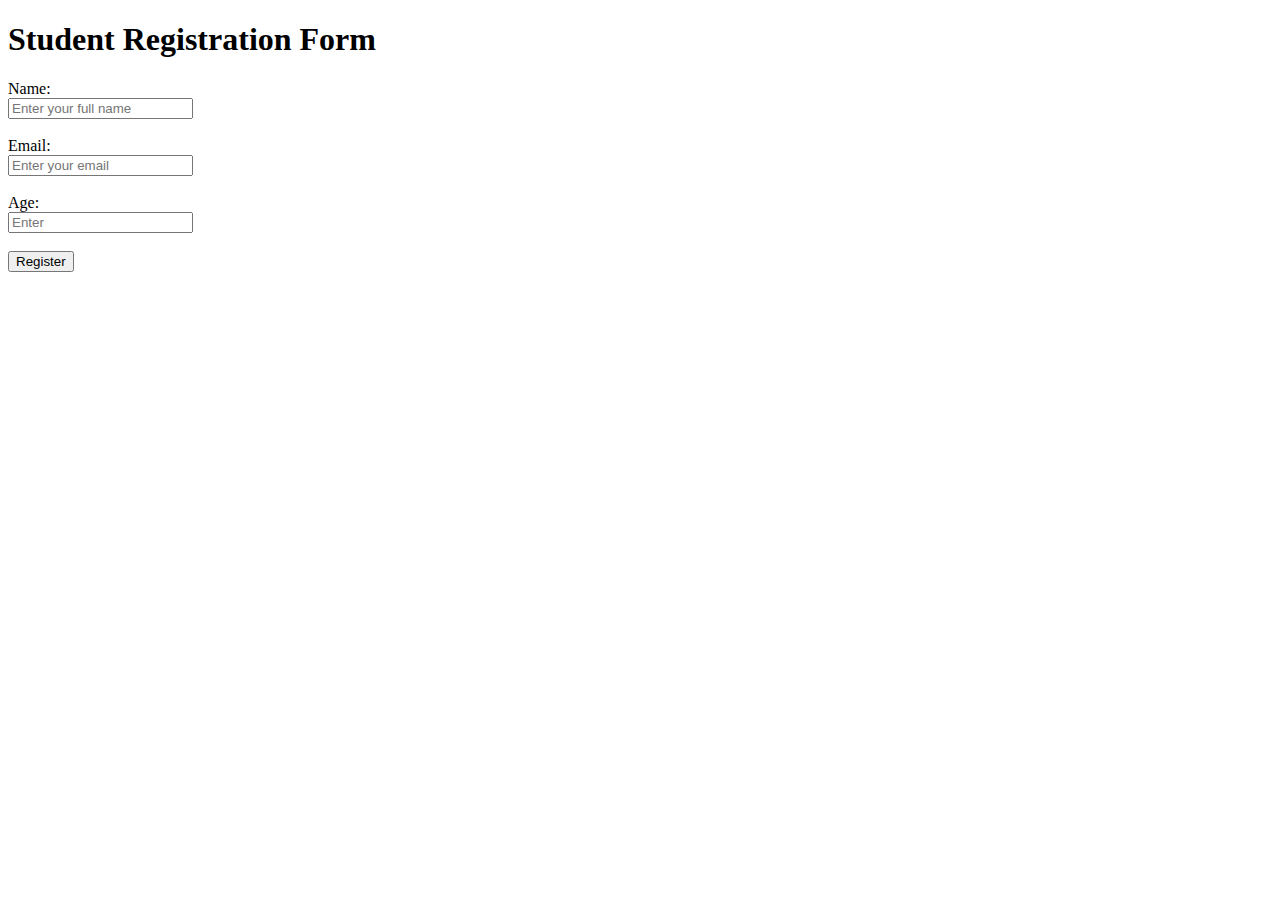
<file: Experimen1/index.html>
<!DOCTYPE html>
<html>
<head>
  <title>Student Registration Form</title>
</head>
<body>

  <h1>Student Registration Form</h1>

  <form>
    <label for="name">Name:</label><br>
    <input type="text" id="name" name="name" placeholder="Enter your full name"><br><br>

    <label for="email">Email:</label><br>
    <input type="email" id="email" name="email" placeholder="Enter your email"><br><br>

    <label for="age">Age:</label><br>
    <input type="number" id="age" name="age" placeholder="Enter"><br><br>

    <button type="submit">Register</button>
  </form>

</body>
</html>
</file>
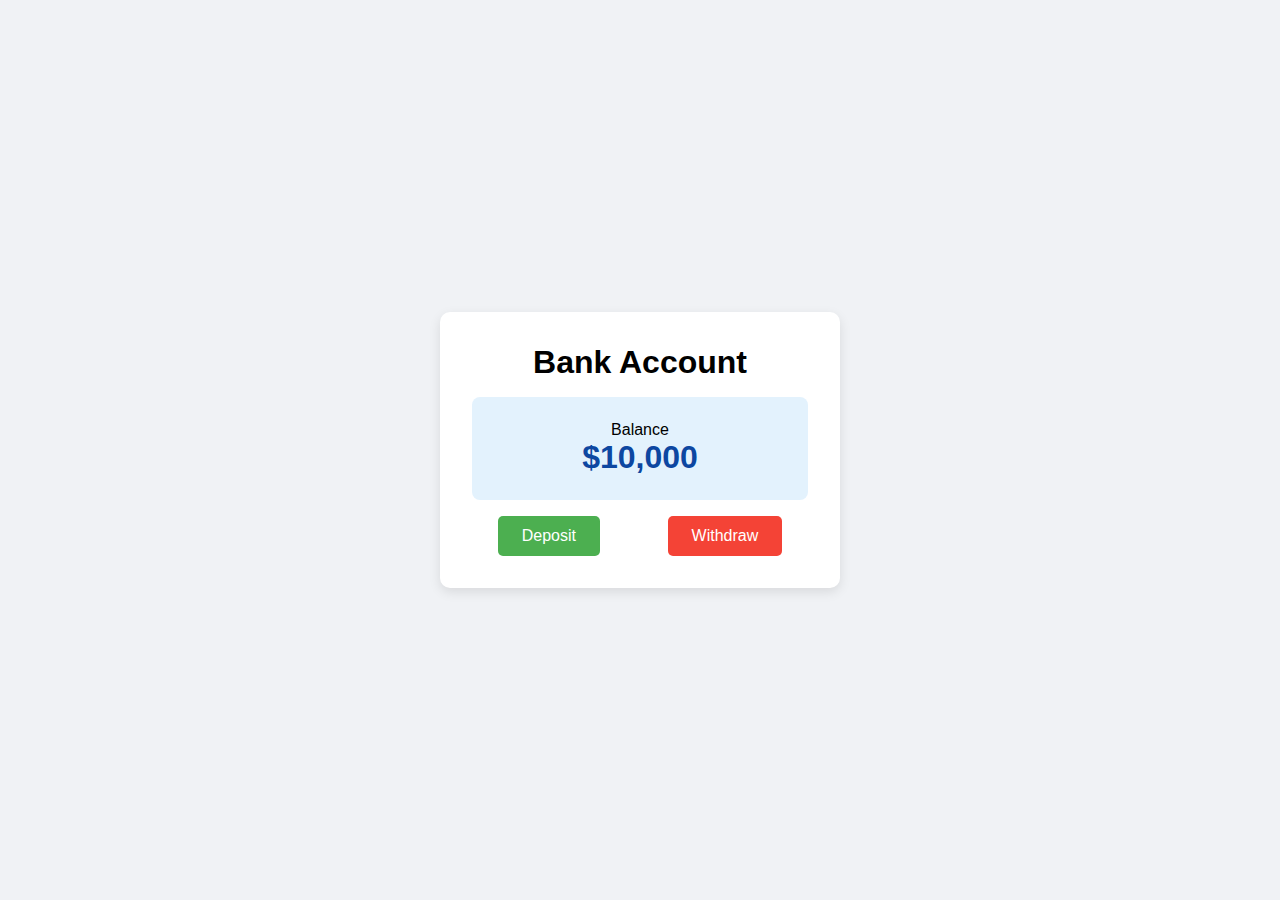
<file: Experiment2/index.html>
<!DOCTYPE html>
<html lang="en">
<head>
    <meta charset="UTF-8">
    <meta name="viewport" content="width=device-width, initial-scale=1.0">
    <title>Responsive Banking UI</title>
    <link rel="stylesheet" href="styles.css">
</head>
<body>
    <div class="bank-container">
        <h1>Bank Account</h1>
        <div class="balance-card">
            <p>Balance</p>
            <h2>$10,000</h2>
        </div>
        <div class="button-group">
            <button class="deposit">Deposit</button>
            <button class="withdraw">Withdraw</button>
        </div>
    </div>
</body>
</html>
</file>
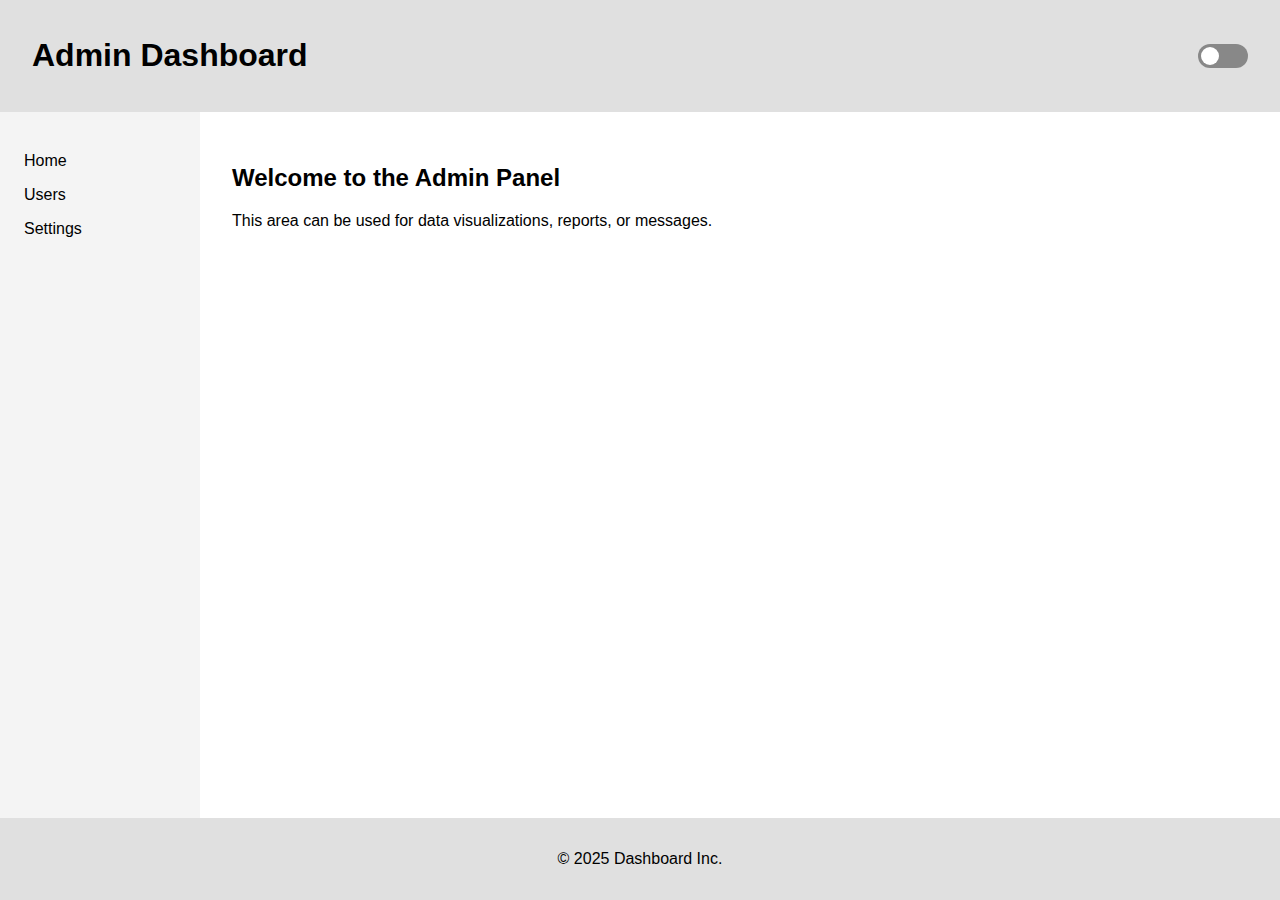
<file: Experiment3/index.html>
<!DOCTYPE html>
<html lang="en">
<head>
    <meta charset="UTF-8" />
    <meta name="viewport" content="width=device-width, initial-scale=1.0"/>
    <title>Admin Dashboard</title>
    <link rel="stylesheet" href="styles.css">
</head>
<body>
    <div class="dashboard">
        <header class="header">
            <h1>Admin Dashboard</h1>
            <label class="theme-switch">
                <input type="checkbox" id="toggle-theme">
                <span class="slider"></span>
            </label>
        </header>

        <aside class="sidebar">
            <nav>
                <ul>
                    <li><a href="#">Home</a></li>
                    <li><a href="#">Users</a></li>
                    <li><a href="#">Settings</a></li>
                </ul>
            </nav>
        </aside>

        <main class="main">
            <h2>Welcome to the Admin Panel</h2>
            <p>This area can be used for data visualizations, reports, or messages.</p>
        </main>

        <footer class="footer">
            <p>&copy; 2025 Dashboard Inc.</p>
        </footer>
    </div>
</body>
</html>

<script>
    const toggle = document.getElementById('toggle-theme');
    toggle.addEventListener('change', () => {
        document.body.classList.toggle('dark');
    });
</script>
</file>
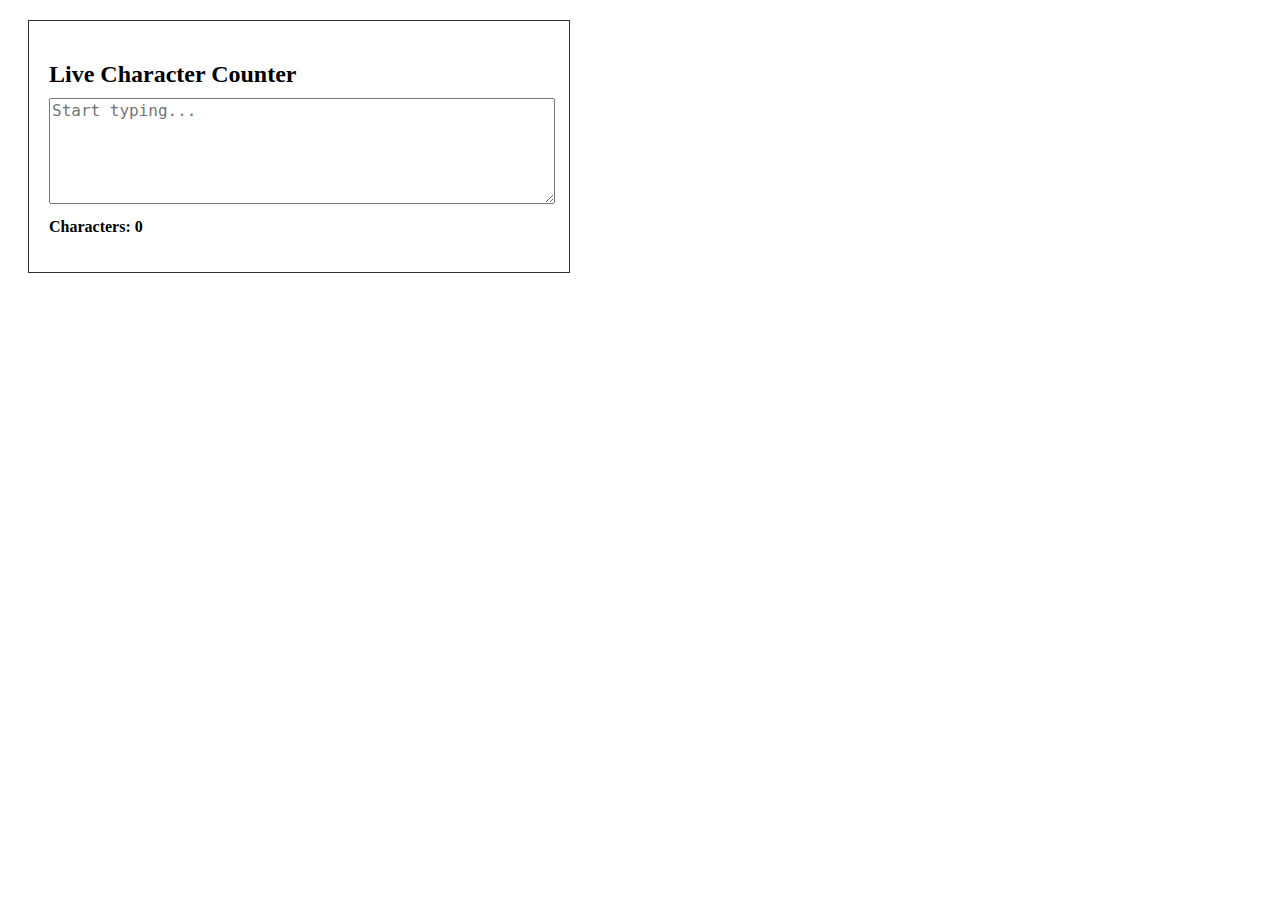
<file: Experiment4/index.html>
<!DOCTYPE html>
<html lang="en">
<head>
  <meta charset="UTF-8">
  <title>Live Character Counter for Textarea</title>
  <style>
    .container {
      margin: 20px;
      border: 1px solid #333;
      padding: 20px;
      max-width: 500px;
    }

    textarea {
      width: 100%;
      height: 100px;
      font-size: 16px;
    }

    .counter {
      font-weight: bold;
      margin-top: 10px;
    }

    h2 {
      margin-bottom: 10px;
    }
  </style>
</head>
<body>

  <div class="container">
    <h2>Live Character Counter</h2>
    <textarea id="text-input" placeholder="Start typing..."></textarea>
    <p class="counter">Characters: <span id="char-count">0</span></p>
  </div>

  <script src="script.js"></script>

</body>
</html>
</file>
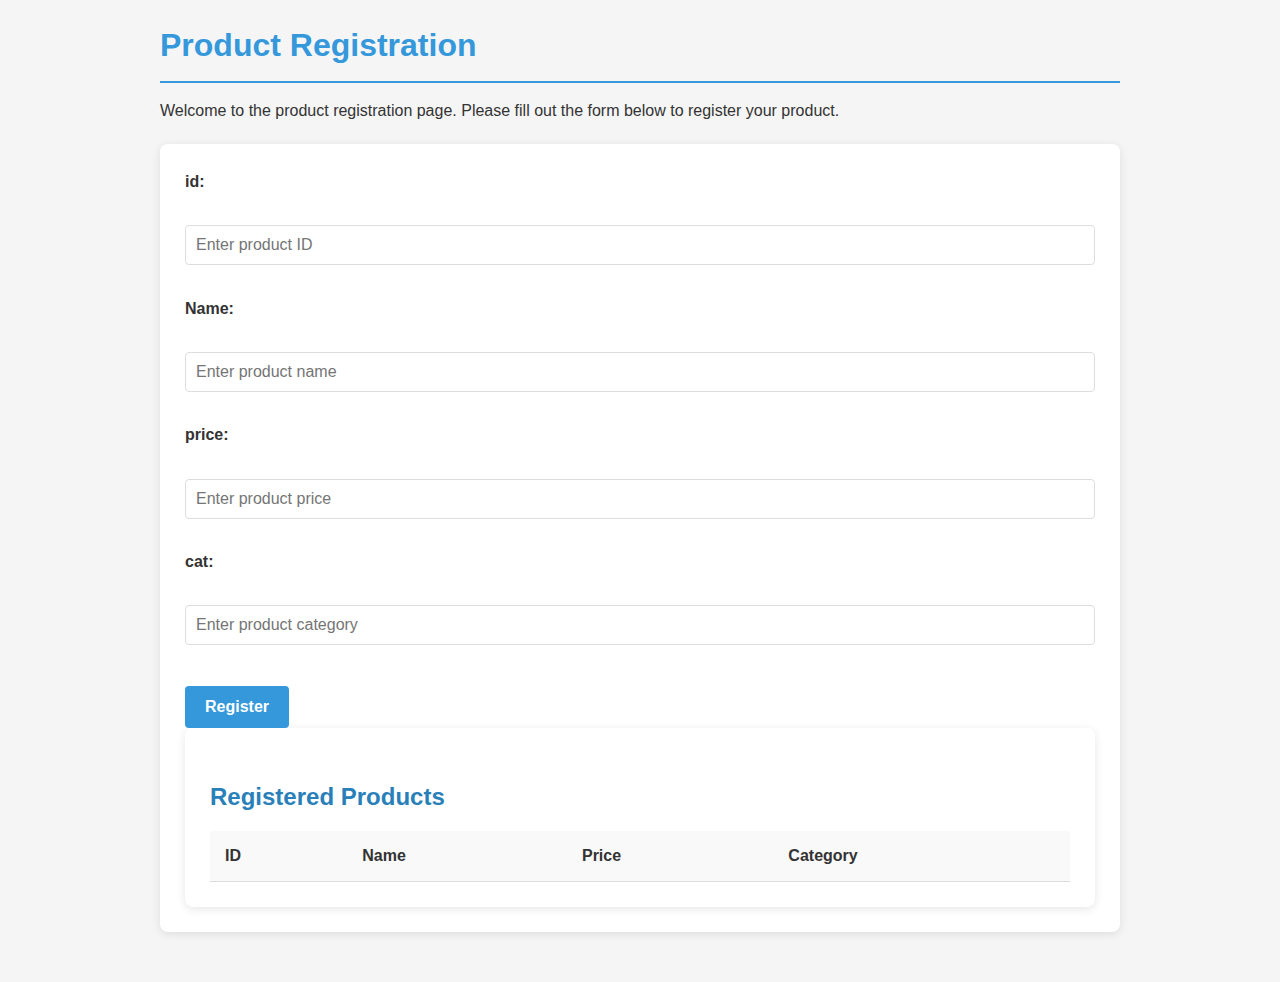
<file: Experiment5/index.html>
<!DOCTYPE html>
<html lang="en">

<head>
    <meta charset="UTF-8">
    <meta name="viewport" content="width=device-width, initial-scale=1.0">
    <title>Product Details</title>
    <link rel="stylesheet" href="styles.css">
</head>

<body>
    <h1>Product Registration</h1>
    <p>Welcome to the product registration page. Please fill out the form below to register your product.</p>
    <form>

        <label for="ID">id:</label><br>
        <input type="number" id="ID" name="ID" placeholder="Enter product ID"><br><br>

        <label for="name">Name:</label><br>
        <input type="text" id="name" name="name" placeholder="Enter product name"><br><br>

        <label for="price">price:</label><br>
        <input type="number" id="price" name="price" placeholder="Enter product price"><br><br>

        <label for="category">cat:</label><br>
        <input type="text" id="cat" name="category" placeholder="Enter product category"><br><br>

        <button type="submit">Register</button>

        <div id="registeredProducts">
            <h2>Registered Products</h2>
            <table id="productsTable">
                <thead>
                    <tr>
                        <th>ID</th>
                        <th>Name</th>
                        <th>Price</th>
                        <th>Category</th>
                    </tr>
                </thead>
                <tbody>
                </tbody>
            </table>
        </div>

    </form>

    <script src="script.js"></script>
</body>

</html>
</file>
<file: Experiment2/styles.css>
* {
    margin: 0;
    padding: 0;
    box-sizing: border-box;
    font-family: Arial, sans-serif;
}

body {
    display: flex;
    justify-content: center;
    align-items: center;
    height: 100vh;
    background-color: #f0f2f5;
}

.bank-container {
    text-align: center;
    padding: 2rem;
    background: white;
    border-radius: 10px;
    box-shadow: 0 4px 12px rgba(0, 0, 0, 0.1);
    width: 90%;
    max-width: 400px;
}

.balance-card {
    background: #e3f2fd;
    padding: 1.5rem;
    border-radius: 8px;
    margin: 1rem 0;
}

.balance-card h2 {
    color: #0d47a1;
    font-size: 2rem;
}

.button-group {
    display: flex;
    justify-content: space-around;
    gap: 1rem;
}

button {
    padding: 0.7rem 1.5rem;
    border: none;
    border-radius: 5px;
    font-size: 1rem;
    cursor: pointer;
    transition: 0.3s;
}

.deposit {
    background-color: #4caf50;
    color: white;
}

.withdraw {
    background-color: #f44336;
    color: white;
}

button:hover {
    opacity: 0.9;
}
</file>
<file: Experiment3/styles.css>
:root {
    --bg-color: #ffffff;
    --text-color: #000000;
    --sidebar-bg: #f4f4f4;
    --header-footer-bg: #e0e0e0;
}

body.dark {
    --bg-color: #121212;
    --text-color: #ffffff;
    --sidebar-bg: #1e1e1e;
    --header-footer-bg: #2c2c2c;
}

body {
    margin: 0;
    font-family: Arial, sans-serif;
    background-color: var(--bg-color);
    color: var(--text-color);
    transition: background-color 0.3s ease, color 0.3s ease;
}

.dashboard {
    display: grid;
    grid-template-areas:
        "header header"
        "sidebar main"
        "footer footer";
    grid-template-columns: 200px 1fr;
    grid-template-rows: auto 1fr auto;
    min-height: 100vh;
}

.header {
    grid-area: header;
    background: var(--header-footer-bg);
    display: flex;
    justify-content: space-between;
    align-items: center;
    padding: 1rem 2rem;
}

.theme-switch {
    position: relative;
    display: inline-block;
    width: 50px;
    height: 24px;
}

.theme-switch input {
    opacity: 0;
    width: 0;
    height: 0;
}

.slider {
    position: absolute;
    cursor: pointer;
    top: 0;
    left: 0;
    right: 0;
    bottom: 0;
    background-color: #888;
    border-radius: 24px;
    transition: 0.4s;
}

.slider:before {
    content: "";
    position: absolute;
    height: 18px;
    width: 18px;
    left: 3px;
    bottom: 3px;
    background-color: white;
    border-radius: 50%;
    transition: 0.4s;
}

input:checked + .slider {
    background-color: #4caf50;
}

input:checked + .slider:before {
    transform: translateX(26px);
}

.sidebar {
    grid-area: sidebar;
    background: var(--sidebar-bg);
    padding: 1.5rem;
}

.sidebar ul {
    list-style: none;
    padding: 0;
}

.sidebar a {
    text-decoration: none;
    color: var(--text-color);
    display: block;
    margin: 1rem 0;
}

.main {
    grid-area: main;
    padding: 2rem;
}

.footer {
    grid-area: footer;
    background: var(--header-footer-bg);
    text-align: center;
    padding: 1rem;
}

/* Theme toggle logic */
#toggle-theme:checked ~ .dashboard {
    background-color: var(--bg-color);
}

#toggle-theme:checked ~ body {
    background-color: var(--bg-color);
}
</file>
<file: Experiment5/styles.css>
:root {
  --primary-color: #3498db;
  --secondary-color: #2980b9;
  --light-gray: #f9f9f9;
  --dark-gray: #333;
  --border-color: #ddd;
  --success-color: #2ecc71;
}

* {
  margin: 0;
  padding: 0;
  box-sizing: border-box;
}

body {
  font-family: 'Segoe UI', Tahoma, Geneva, Verdana, sans-serif;
  line-height: 1.6;
  color: var(--dark-gray);
  background-color: #f5f5f5;
  padding: 20px;
  max-width: 1000px;
  margin: 0 auto;
}

h1 {
  color: var(--primary-color);
  margin-bottom: 15px;
  padding-bottom: 10px;
  border-bottom: 2px solid var(--primary-color);
}

h2 {
  color: var(--secondary-color);
  margin: 25px 0 15px;
}

p {
  margin-bottom: 20px;
}

form {
  background-color: white;
  padding: 25px;
  border-radius: 8px;
  box-shadow: 0 2px 10px rgba(0, 0, 0, 0.1);
  margin-bottom: 30px;
}

label {
  font-weight: 600;
  display: block;
  margin-bottom: 5px;
  color: var(--dark-gray);
}

input[type="text"],
input[type="number"] {
  width: 100%;
  padding: 10px;
  margin-bottom: 5px;
  border: 1px solid var(--border-color);
  border-radius: 4px;
  font-size: 16px;
}

input[type="text"]:focus,
input[type="number"]:focus {
  outline: none;
  border-color: var(--primary-color);
  box-shadow: 0 0 5px rgba(52, 152, 219, 0.3);
}

button[type="submit"] {
  background-color: var(--primary-color);
  color: white;
  border: none;
  padding: 12px 20px;
  cursor: pointer;
  border-radius: 4px;
  font-size: 16px;
  font-weight: 600;
  margin-top: 10px;
  transition: background-color 0.3s;
}

button[type="submit"]:hover {
  background-color: var(--secondary-color);
}

#registeredProducts {
  background-color: white;
  padding: 25px;
  border-radius: 8px;
  box-shadow: 0 2px 10px rgba(0, 0, 0, 0.1);
}

table {
  width: 100%;
  border-collapse: collapse;
  margin-top: 15px;
}

th, td {
  padding: 12px 15px;
  text-align: left;
  border-bottom: 1px solid var(--border-color);
}

th {
  background-color: var(--light-gray);
  font-weight: 600;
  color: var(--dark-gray);
  position: sticky;
  top: 0;
}

tr:nth-child(even) {
  background-color: var(--light-gray);
}

tr:hover {
  background-color: #f1f1f1;
}

/* Responsive styles */
@media (max-width: 768px) {
  form, #registeredProducts {
    padding: 15px;
  }
  
  table {
    display: block;
    overflow-x: auto;
  }
  
  input[type="text"],
  input[type="number"] {
    padding: 8px;
  }
  
  button[type="submit"] {
    padding: 10px 15px;
  }
}

/* Success notification for new entry */
.new-entry {
  animation: highlight 1.5s ease-out;
}

@keyframes highlight {
  0% { background-color: #d4edda; }
  100% { background-color: transparent; }
}
</file>
